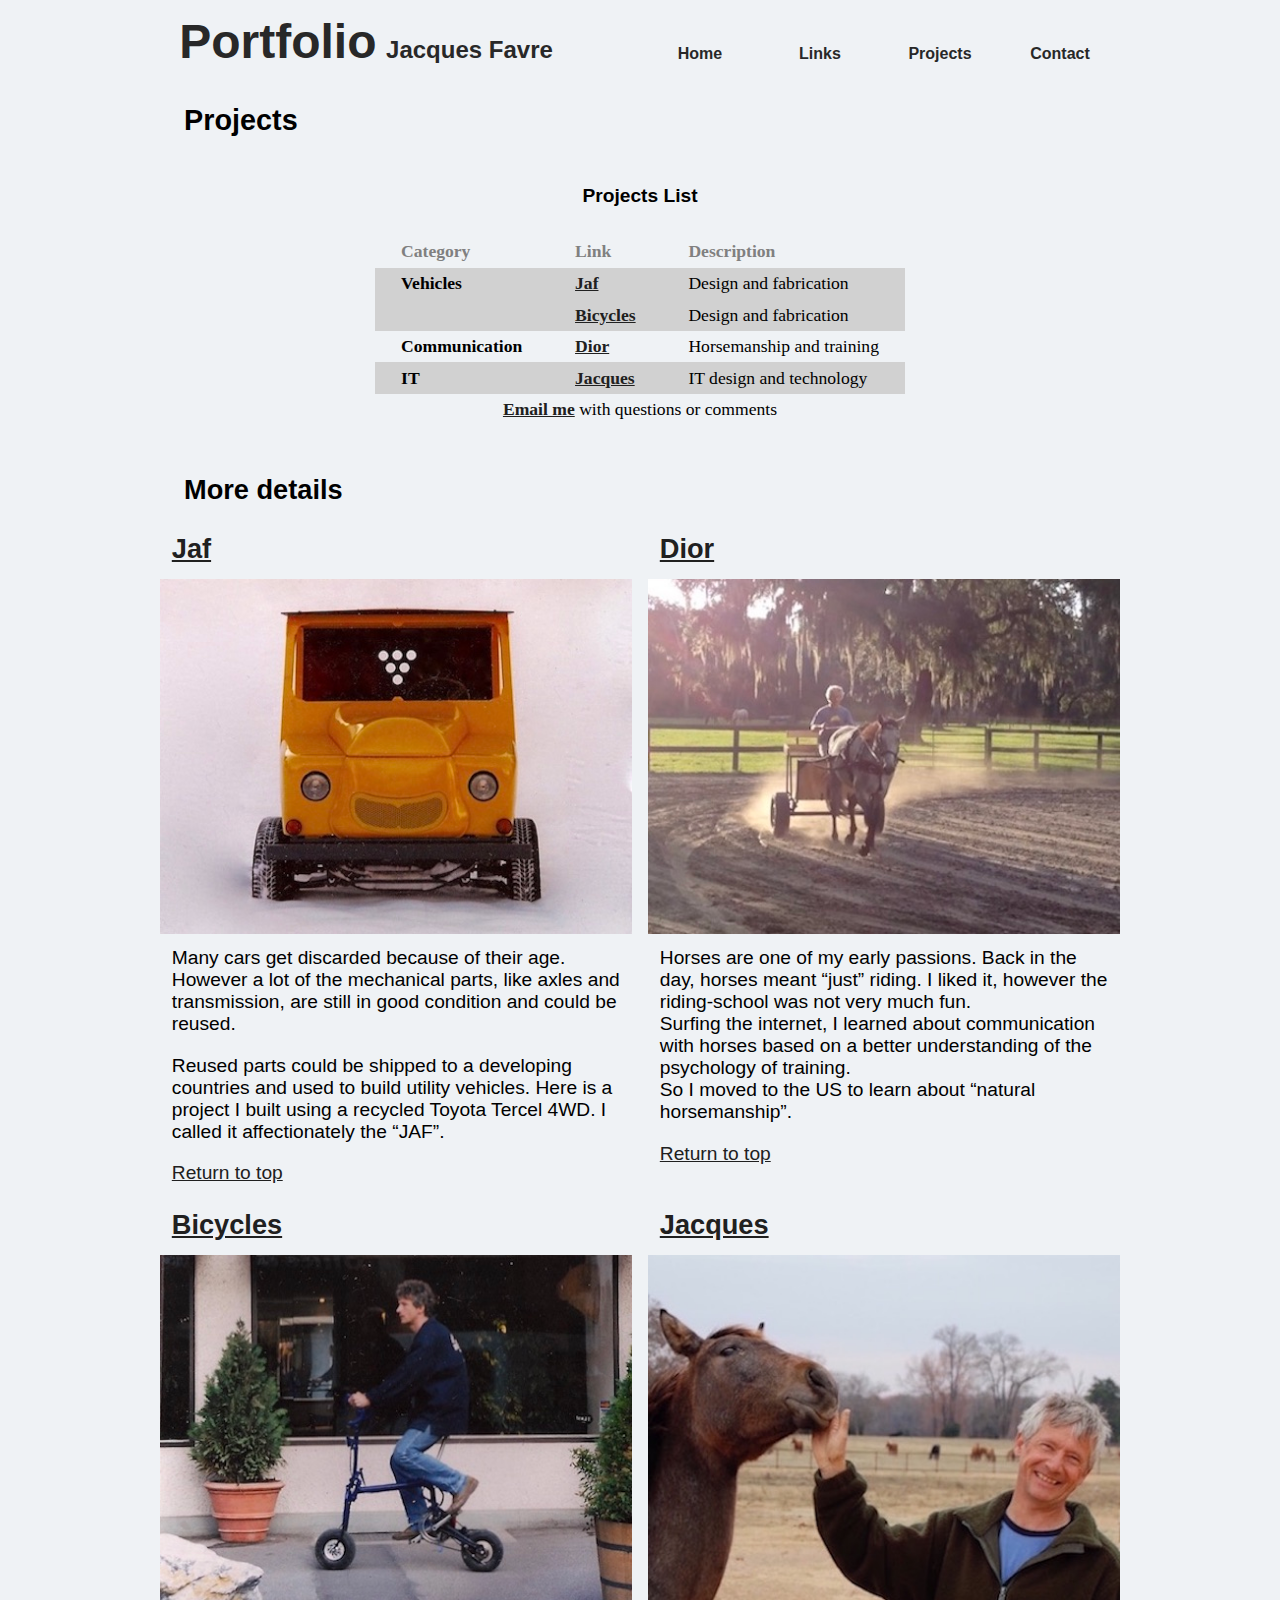
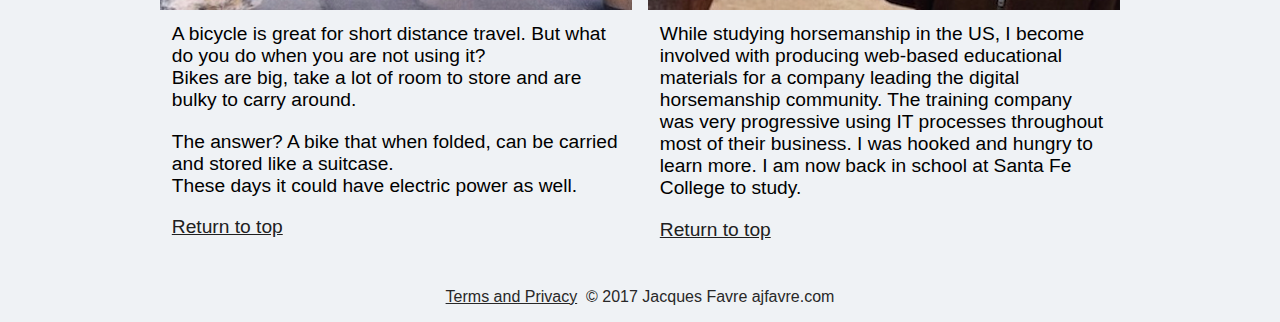
<file: projects.html>
<!DOCTYPE html>
<html lang="en">
	<head>
	<!--
	Name: Jacques Favre
    Date: Mar 23 2017
    Class: CGS1821.051
    Assignment: Week 7 
    Language: HTML 5
    Purpose: Project3
    Adding JavaScript and Jquery function
    Includes: CSS style sheet, normalize CSS, slicknav CSS, JS folder
    favicon_cgs1821_p.ico
    page_title_cgs1821_p.png
    jaf_front_cgs1821_p.jpg
    biking_cgs1821_p.jpg
    diordriving_cgs1821_p.jpg
    ianddior_cgs1821_p.jpg
	-->
	

	<meta charset="utf-8">
	<meta name="viewport" content="width=device-width, initial-scale=1">
	<title>Projects</title>
	<link rel="shortcut icon" href="../images/favicon_cgs1821_p.ico">
	<link rel="stylesheet" href="../styles/normalize.css">
	<link rel="stylesheet" href="../styles/jacques_favre_cgs1821_f.css">	
<!--Add on for mobile menu -->
	<link rel="stylesheet" href="../styles/jacques_favre_cgs1821_p_slicknav.css">
    <script src="https://code.jquery.com/jquery-2.1.3.min.js"></script>
    <script src="../js/jquery.slicknav.min.js"></script>
	<script type="text/javascript">
    	$(document).ready(function(){
			$('#nav_menu').slicknav({prependTo:"#mobile_menu"});
    	});
    </script>
</head>

<body>
	<header>
<h2><a href="../index.html" class="current">Portfolio</a></h2>
		<h3>Jacques Favre</h3>	 
		
		 <nav id="mobile_menu"></nav>
		<nav id="nav_menu">
    	<ul>
        	<li><a href="../index.html">Home</a></li>
        	<li><a href="../pages/links.html">Links</a></li>
        	<li><a href="../pages/projects.html">Projects</a>
        			<ul>
            			<li id="projects"><a href="../pages/projects.html">Projects list</a></li>
                		<li><a href="../pages/jaf.html">Jaf</a></li>
                		<li><a href="../pages/velo.html">Bikes</a></li>
                		<li><a href="../pages/dior.html">Dior</a></li>
                		<li><a href="../pages/it.html">Jacques</a></li>
        			</ul>
        		</li>
            <li><a href="../pages/contact.html">Contact</a></li>
    	</ul>
	</nav>
</header>

<main>

	
	<h1 id="top">Projects</h1>

	
    	<figure>
    	<figcaption>Projects List</figcaption>
    	<table>

			<thead>
					<tr>
						<th>Category</th>
						<th>Link</th>									<!-- links to same page below -->
						<th>Description</th>
					</tr>
			</thead>
			<tbody>
					<tr>
						<td class="bolder">Vehicles</td>
						<td class="bolder"><a href="#jaf">Jaf</a></td>
						<td>Design and fabrication</td>
					</tr>
					<tr>
						<td></td>
						<td class="bolder"><a href="#velo">Bicycles</a></td>
						<td>Design and fabrication</td>
					</tr>
					<tr>
						<td class="bolder">Communication</td>
						<td class="bolder"><a href="#dior">Dior</a></td>
						<td>Horsemanship and training</td>
					</tr>
					<tr>
						<td class="bolder">IT</td>
						<td class="bolder"><a href="#jacques">Jacques</a></td>
						<td>IT design and technology</td>
					</tr>
			</tbody>
			<tfoot>
				<tr>
					<td colspan ="3"><a href="mailto:jacqueshfavre@gmail.com?&subject=Jacques%20Favre%20Portfolio"><strong>Email me</strong></a> with questions or comments</td>
				</tr>
			</tfoot>	
		</table>
		</figure>
		
		<h2>More details</h2>
		
<!-- id for 1 or 2 column in css -->
		<article id="article2col"> 
		
<!-- id for link to table		 -->
			<div class="colChange">
					<h2 id="jaf"><a href="../pages/jaf.html">Jaf</a></h2>
		
						<img src="../images/jaf_front_cgs1821_p.jpg" alt="Jaf, front view in snow"> 
    	
					
					<p>Many cars get discarded because of their age. However a lot of the mechanical parts, like axles and transmission, are still in good condition and could be reused.</p>
					<p>Reused parts could be shipped to a developing countries and used to build utility vehicles. Here is a project I built using a recycled Toyota Tercel 4WD. I called it affectionately  the &ldquo;JAF&rdquo;.</p>
					<p><a href="#top">Return to top</a></p>
			</div>
			<div class="colChange">		
						<h2 id="velo"><a href="../pages/velo.html">Bicycles</a></h2>		
						
			<img src="../images/biking_cgs1821_p.jpg" alt="bicking in Gstaad"> 		
					

   					<p>A bicycle is great for short distance travel. But what do you do when you are not using it?<br>Bikes are big, take a lot of room to store and are bulky to carry around.</p>
   					<p>The answer? A bike that when folded, can be carried and stored like a suitcase.<br>These days it could have electric power as well.</p>
   					<p><a href="#top">Return to top</a></p>
			</div>
			<div class="colChange">   					
   			    		<h2 id="dior"><a href="../pages/dior.html">Dior</a></h2>		
   					
   			<img src="../images/diordriving_cgs1821_p.jpg" alt="Driving Dior"> 		
   					

    				<p>Horses are one of my early passions. Back in the day, horses meant &ldquo;just&rdquo; riding. I liked it, however the riding-school was not very much fun.<br>
    				Surfing the  internet, I learned about communication with horses based on a better understanding of the psychology of training.<br>So I moved to the US to learn about &ldquo;natural horsemanship&rdquo;.</p>
    				<p><a href="#top">Return to top</a></p>
    				
    
			</div>
			<div class="colChange">    	
    			
    		    		<h2 id="jacques"><a href="../pages/it.html">Jacques</a></h2>		
    				
    		<img src="../images/ianddior_cgs1821_p.jpg" alt="Jaf at home"> 		
    				

     				<p>While studying horsemanship in the US, I become involved with producing web-based educational materials for a company leading the digital horsemanship community. The training company was very progressive using IT processes throughout most of their business. I was hooked and hungry to learn more. I am now back in school at Santa Fe College to study.</p>
     				<p><a href="#top">Return to top</a></p>
    	</div>		
		</article> 


</main>
<footer>
	<p>
	<a href="../pages/termsAndPrivacy.html">Terms and Privacy</a>&nbsp;&nbsp;&copy; 2017	Jacques Favre ajfavre.com</p>
	</footer>
</body>
</html>
</file>
<file: styles/jacques_favre_cgs1821_f.css>
/*
	Name: Jacques Favre
    Date: Mar 23 2017
    Edit: May 2018
    Class: CGS1821.051
    Assignment: Week 7 
    Language: HTML 5
    Purpose: Project3
    Adding JavaScript and Jquery function
    Includes: 
	
	color: #d1d1d1; accent on table
	color: #eeeeee;  light grey background
	color: #282828;  very dark gray
	color: #030303; almost black
	color: #3d3d3d	: dark grey links when hoover
	color: #e6e6e6: sides
	color: #272d70 : links	
*/
/* reset selector */
* {
	margin: 0;
	padding: 0;
	}
#margin {
	margin: 10em;
}

/* the styles for the elements Verdana for header and table */
body {
	font-family: Verdana, Arial, Helvetica, sans-serif;
    font-size: 100%;
    width: 100%;
 	max-width: 960px;	/*width on desktop */
	margin: 0 auto; /* margin top and bottom 0, and automatic on side, 30px make it centerd*/
	background-color: #eeeeee;  /*all body light blue*/
	}
	
 /* to make sides sky pic */
html {
	background-color: #eff2f5 ; 
/* 	background-image: url("../images/sky.jpg"); */
		}
	
/* light grey header */
 header {
		background-color: #eff2f5;
	} 	

/*the style for the h2 within the header*/
	header h2 {
		font-size: 300%;
 		font-weight: 900;		/*to make bold */
		font-family: Impact, "Arial Black", Verdana, Arial, Helvetica, sans-serif; 
/*Arial Black font not showing on mobile, Added quotes, still not working*/ 
		color: #282828; /*red almost black*/
		padding: .3em 0 0 .4em;

		float: left;

	}
	
	header h2 a {								/* header link style same color, no line*/
		text-decoration: none;
		color: #282828;

	}
	header h3 {
		font-size: 150%;
 		font-weight: 900;		/*to make bold */
		font-family: Impact, "Arial Black", Verdana, Arial, Helvetica, sans-serif; 
/*Arial Black font not showing on mobile, Added quotes, still not working*/ 
		color: #282828; /*red almost black*/
		padding: 1.5em 0 0 .4em;

		float: left;

	}

	
	


/* This the house/home logo as well as the header text, centerd above on desktop view, then on the right of the mobile menu on mobile device, see media query	 */
header img {
	float: right;
	max-width: 97%; 
	margin: .8em 1em 0.5em 0;
	vertical-align: middle;
}

/* the styles for the horizontal navigation menu in desktop mode, mobile menu is on ...slicknav.css */
/* the position right left of the navigation menu only 40% wide to keep the menu compact*/
	#nav_menu {
		padding: 2em 0 0 50%; 
	}
/* style to float each menu item(the list in html) to the right of each other */
	#nav_menu ul {
		clear: right;
		list-style-type: none;
		margin: 0;
		padding: 0;
		position: relative;
	}
	
/* (4 menu so 25% of the 40% see above #nav_menu 
Float left to have the menu on the left side of page*/	
	#nav_menu ul li {
		float: left;
		width: 25%;   
	}
/* 	style of the links in the menu, position and z index to lift menu above slideshow*/
	#nav_menu ul li a {
		display: block;
		text-align: center;
		padding: 0.8em 0;
		text-decoration: none;
		background-color: #eff2f5;  /* backgroud menu light grey  */
		color: #282828; /*withe text link color*/
		font-weight: bold;
		position: relative; 
		z-index: 999;
	}

/* second level navigation menu */

	#nav_menu ul ul { 
	display: none;
	position: absolute;
	top: 100%;
	}
	/* second level navigation menu, to drop down*/
	#nav_menu ul ul li {
		float: none;
	}
	
	/* 	 get the second level menu to display when hovering-Projects*/
	#nav_menu ul li:hover  >  ul {
	display: block;
	width: 100%;
	}
	 
/* 	 get the second level menu to display below Projects and not on top of, also extend black all th eway to right*/
	#nav_menu > ul::after {
		content: "";
		clear: both;
		display: block;
	} 
	
	#nav_menu ul li a:hover {
	background-color: #cfcfcf; /*shade of grey when hover*/
	}
	
	/*Hide projects list on desktop view, but allow it on tablet and phone see media query*/
		#projects { 
	display: none;
	}
/* Main********************************************************************* */

/* the styles for the main section */
main {
	clear: left;
	font-family: Arial, Helvetica;
	/*width: 95%;*/ /* (525/800)*100 = 65.625% minus 5% for margins back to full width for now , no aside*/ 
	min-height: 400px;
	/*padding: 0 2.5% 0 2.5%; *//* (20/800)*100 = 2.5%*/
	background-color: #eff2f5;  /*light blue to tone down back ground instead of white*/
		}


/* 	Image on index page */
	main img { 
/*	margin: 2.5% 0 0 0%;*/
/*	border: 1px solid #7e7e7e;
	border-radius: 5px;*/
	max-width: 100%; 
	}	
/* 	position of caption below slide show */
	#adv-custom-caption {
	padding-top: 5px;
	margin-left: 2.5%;
}



	/*slide1*/
	#slide-1 .bcg {background-image:url('../images/draftandrain_cgs1821_p.jpg');}
	
	/* Slide 2 */
#slide-2 .bcg {background-image:url('../images/jaf4-3_cgs1821_p.jpg');}

#wrapperscroll {
    width: 80%; 
    margin-left: auto;
    margin-right: auto;
}
#shrink { 
max-width: 90%
height: auto;
}

			
/* 	lightbox dior page */

	 /* thumbnail pics on dior page*/
	 	#pics1, #pics2, #pics3, #pics4, #pics5 { 
	 	float: left;
	 	margin: 2.5% 4.1%;
	  	max-width: 11.15%; 
	  	border-radius: 5px;
	  } 
	  
	  /*video on dior page*/
	video { 

	width: 100%;
    height: 95%;
 /*   margin: 2.5% 2.5%;*/
	}


/* 	placement of p element next to image slide on contact page */
		#moveright {
		margin-left: 4em;
	}
	
	/* slide show CONTACT PAGE*/
section {
	width: 80%; 
	float: right;
	}
/* 	width of aside for slideshow */
			aside {
		width: 80px;    		float: left;
		} 


#slideshow ul {
	animation: slideshow 15s infinite alternate;
}
@keyframes slideshow {
    0%		{left:    0%;}
    10%		{left:    0%;}
    20%		{left: -100%;}
    30%		{left: -100%;}
    40%		{left: -200%;}
    50%		{left: -200%;}
    60%		{left: -300%;}
    70%		{left: -300%;}
    80%		{left: -400%;}
    90%		{left: -400%;}
    100%	{left: -400%;}
}

#slideshow {
    overflow:hidden;	
}
#slideshow h1 {
	margin: 0 0 .25em;
	padding: 0;
}
#slideshow ul {
    list-style: none;
	width: 500%;
	margin:0;
	padding:0;
    position:relative;
}
#slideshow ul li {
    width: 20%;
    float: left;
}
#slideshow h2 {
    color: blue;
	font-size: 100%;
}
#slideshow img {
	margin-top: 1.5em;
	margin-left: 20%;
	max-width: 60%;
	height: auto;	
	border: none;
	border-radius: 1px;
	float: none;
}

	
	
	
/* 	Blend links on desktop view, the change in cursor will reveal links, turned back to blue on tablet and mobile device, see media query */
	main a {
/* 	text-decoration: none; */
	color: #202020;/* color text link, do I need a dark blue*/
	}
	
	
	/*the style for the h1 within the main always 2.5% of screen size padding on both sides, regardless os screen size*/
	main h1{
	font-size: 180%;
	padding:  1em 2.5%;
	margin: 0;
	}
	
		/*the style for the h2 to make smaller within the main */
	main h2 {
	font-size: 170%;
	padding: .5em 2.5%; /*top right bottom left   */
	}
	
	main h3 {
	font-size: 130%;
	padding: .5em 2.5%;
	}

	
	main p {
		font-size: 120%;
		padding:  .5em 2.5%;
	}
	


/* h2 goes under phone image on conatct page	 */
	#contact {
		clear: left
	}
	
	

	
/* list on contacyt page */
	main ul {
	padding: 0 0 .25em 3.5em;
	}
	
	main li { 
	padding-bottom: .35em;
	font-size: 120%;
	}
	
	#phone {
		padding-left: 2.5%;
	}
	
/* 	style for term and privacy page ol li ol*/
	main ol {
		padding: 0 0 .25em 2.5em;
		font-size: 120%;
	}
	
	main ol li {
		font-size: 100%;
	}
	
main ol li ol {
		font-size: 100%;
	}

	main ul ul li { padding-top: .35em;} 

	/* for the link to blend in the list of contact page */	
	#nopadding {
		padding: 0;
	}

/* image on projects page, full width of each column */
/*		article img {
			max-width: 95%; 
	}		
*/
	
		
/* style for table */
	figure, figcaption {
	margin: 0;
	padding: 0;
	}
/* style for table title*/
	figcaption {
	display: block;
	font-weight: bold;
	font-size: 120%;
	text-align: center;
	padding: 1em 0 1.5em 0;
	}
/* style for table itself, margin auto to center table on page, 0 on top, 2em bottom*/
	table {
	margin: 0 auto 2em;
	font-family: Verdana;
	font-size: 110%;
	}
/* padding for all cells */
	th, td {
	padding: .3em 1.5em .3em 1.5em;
	}

	
/* style for table head, color, position to left */
	thead {
	color: gray; 
	text-align: left; 
	}
	
/* style for stripes in table, first and even, to get ligne 2 and 4 */
	tbody tr:first-child {
	background-color: #d1d1d1; 	
	}
	tbody tr:nth-child(even) {
	background-color: #d1d1d1; 	
	}
	
/* style for bold font in table body */
	.bolder { 
	font-weight: bold;
	}
	
	/* the styles for the table footer text, centered*/	 	
	tfoot { 
	text-align: center;
	}

	/* 2 column on for article on projects page in dektop view only, fixed width*/
	
	#article2col {
		-moz-column-count: 2;
		-webkit-column-count: 2;
		column-count: 2;
	}
	.colChange {
		height: 676px;
	}
	
/* 	added some padding above to align right and left colum on projects page, compensate for shorter p text	 */
/* 	#jacques {
		padding: 1.25em 2.5% .5em 2.5%;
	} */
	
	.colChange:hover {
		background: #d1d1d1;
		border-radius: 10px;

	}
	


/* the styles for the google Form to make it responsive*/		
/* the full width */
/* the wrapper, how the box will suround the video*/	
	.Wrapper {
		position: relative;
		padding-bottom: 135%; 
		padding-top: 25px;
		margin-bottom: 1%;
		height: 0;
	}
	
/* the styles for the iframe, position and size of video*/	
	
	.Wrapper iframe {
		position: absolute;
		top: 0;
		left: 0;
 		width: 100%;     /*Video 100% of main who is 90% of page */
		height: 100%;
	}
	
/*  it/jacques page *********************************************************************/	
/* float image on it/jacques page */
#iandd {
	float: right;
}
/* and clear the same pic */
#clearpic {
	clear: right;}	
	
	/* 	Style for the accordion */

/* color change on title on hover */
.accordion-title.active, .accordion-title: hover {     
	background: #4c4c4c;  /* dark grey*/
	   /* Type */    
	 text-decoration: none; 
}
/* Position and width of accordion,margin is in main */
#accordion{  
	width: 95%; 
	overflow: hidden;      
	box-shadow: 0px 1px 3px #000000;      
	border-radius: 5px; 
	margin: 1em 2.5%;
}
/* style for content, text box displayed */
	.ui-accordion .ui-accordion-content {  
 	background: #f5f2ef;		/*light gray	 */
	font-family: Arial
	}
	
/* 	.accordion-title.active {
		background: #f5f2ef;
	} */
	
/* 	color text header open */
/* 	.ui-state-active, .ui-state-focus {
		border: 1px solid black;
		color: 3282828;
	} */

/* color of title boxes at idle same as sides */
	.ui-accordion .ui-accordion-header {
/* 		background: #dce2ea;  */
	background: #e6e6e6; 
} 


/* color of title box when clicked and color of text when open*/
.ui-accordion .ui-accordion-header-active {
	background: #3d3d3d;
	color: white;
	border: 1px solid white;
	border-radius: 5px;
}


#oneem {
	height: 1em; 
	}		
	
/* the style for the footer*/
footer {
	background-color: #eff2f5;  /* to make footer light grey */
	clear: both;
/* 	clear: left; */
}	

/* the style for the footer text*/
footer p {
	text-align: center;
	color: #282828; 	/*text light blue*/
	padding: 1em 0;
}
/* the style for privacy link in footer */
footer p a {
	color: #282828; 
}
/* ********************************************************************************************** */
/* ********************************************************************************************** */
/* Media Query for tablet view*/


/* no mobile menu in desktop and tablet landscape view */
.slicknav_menu {
	display: none;
}

/* tablet landscape to standard 960 */
@media only screen and (max-width: 959px) {
	section h1 { font-size: 135%; }
	section h2, aside h2 { font-size: 120%; }

/* do not display projects list on desktop view, will show in mobile view */
	#projects { 
	display: none;
	}

/* only 1 column on smaller screen, tablet and molie devices */
	#article2col {
		-moz-column-count: 1;
		-webkit-column-count: 1;
		column-count: 1;
	}

	/* 	removed the extra padding above to align right and left colum	 */
	#jacques {
		padding: .5em 2.5%;
	}
	
	.colChange {
		height: 380px;
	}
	
		/* Google form wrapper */
	.Wrapper {
		padding-bottom: 325%; 
			}

	
/* 	to display image next to text on projects page on tablet view */
	article img {
			max-width: 50%; 
			float: right;
	}
	
/* 	to improve position of pictures next to the text on projects page on tablet view*/
	article h2 { 
	clear: right;
	} 
}  

/* mobile landscape to tablet portrait */
@media only screen and (max-width: 769px) {
	
/* 	switch off horizontal menu */
	#nav_menu {
		display: none;
	}
/* 	and swittch on mobile menu, actually display only 3 bars, no menu text, see ligne 25 on slicknav.css could benefit from work on position  */
	.slicknav_menu {
		display: block;
		background-color: #eff2f5 !important;
	}
	
	header h2 {
		font-size: 220%;
 		font-weight: 900;		/*to make bold */
				padding: 0 0 0 .4em;
	}
	
	
	header h3 {
		font-size: 125%;
 		font-weight: 900;		/*to make bold */
	
		padding: .8em 0 0 .4em;

	
	}

	
/* 	reduce header image title to float next to mobile menu */
	header img {
	float: right;
	max-width: 75% ; 
	}
	
	/* make link email me bigger on small  touch screen  and blue to show link*/	
	main a { 
	font-size: 125%; 
	color: #272d70;
	} 
	
	/* Shrink table on smaller screen*/
	table {
	font-size: 90%;
	}
	th, td {
	padding: .3em .75em .3em .75em;
	}
	
/* 	image next to text on projects page	 */
		article img {
/* 			float: right; */
			max-width: 55%; 
	}
/* 	2 col project page fine tunning */
		.colChange {
		height: 460px;
	}
/* Google form wrapper */
	.Wrapper {
		padding-bottom: 235%; 
			}


}


/* mobile portrait to mobile landscape */
@media only screen and (max-width: 479px) {
	body { font-size: 90%; }
	 
	 	 /* adjust table size and hide first column on table project page on portrait view, still there on landscape view*/

section {
	width: 100%;
	}

	 	th, td {
		padding: .3em .5em .3em .5em;
		}
		th:first-child {
		display: none; 
		}
		tbody td:first-child {
		display: none; 
		}	

/* 	image above text and full width on project page in mobile device view			 */
	article img {
			max-width: 100%; 
	}
	/* 	2 col project page fine tunning */
		.colChange {
		height: 650px;
	}
/* Google form wrapper */
	.Wrapper {
		padding-bottom: 340%; 
			}

	
		footer p {
font-size: 70%;
}	
}
</file>
